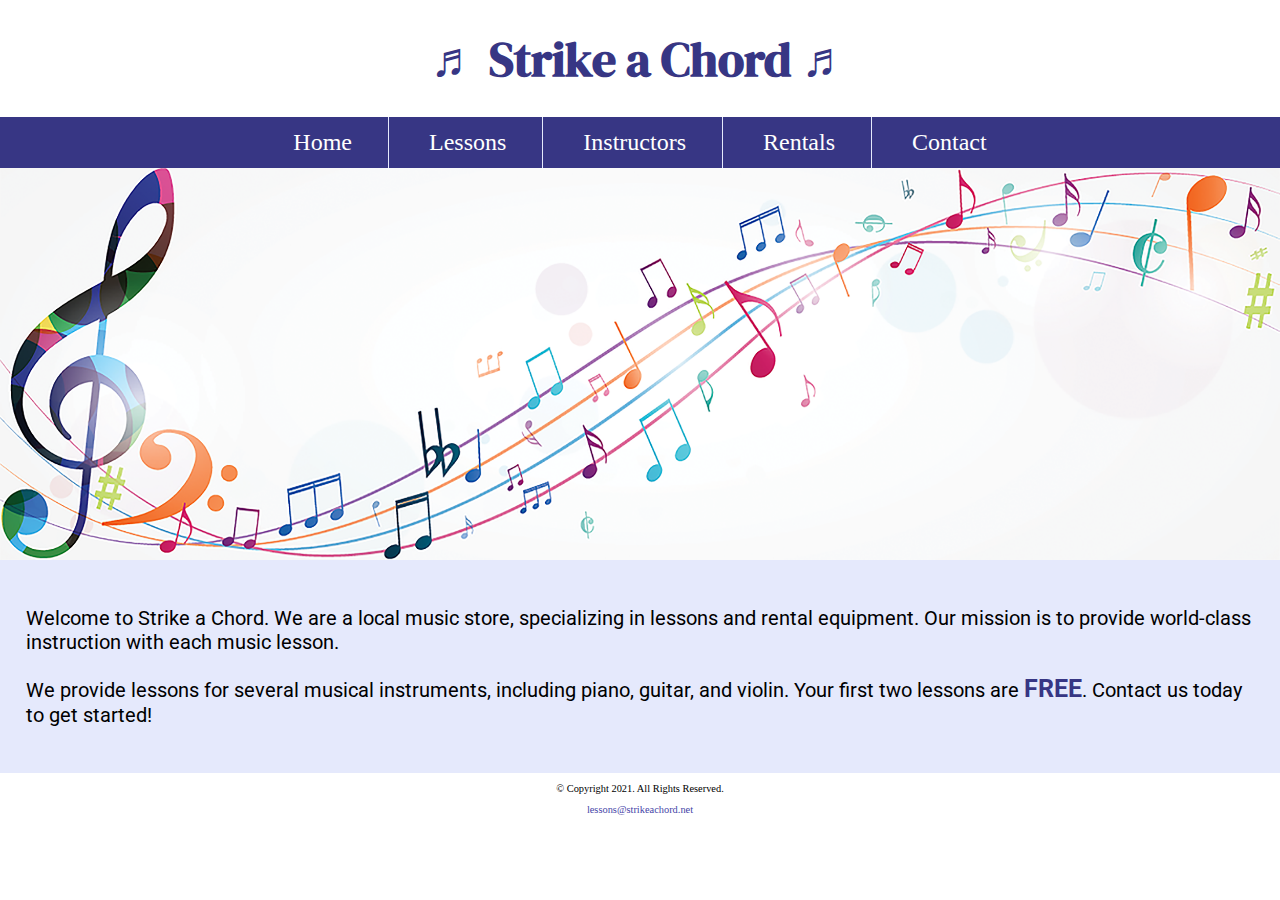
<file: 6-2/index.html>
<!DOCTYPE html>
<!--
Student Name: Adam Forte
File Name: index.html
Date: 09/21/2020
-->


<html lang="en">
	<head>
		<meta charset="utf-8">
		<link rel="stylesheet" href="css/styles.css">
		<title>Strike a Chord: Template</title>
		<meta name="viewport" content="width=device-width, initial-scale=1.0">
		<link href="https://fonts.googleapis.com/css2?family=DM+Serif+Display:ital@1&family=Roboto&display=swap" rel="stylesheet">
	</head>
	
	<body>
		<header>
			<h1><span class="tab-desk">&#9836;</span> Strike a Chord <span class="tab-desk">&#9836;</span></h1>
		</header>
		
		<nav>
			<ul>
				<li><a href="index.html">Home</a> </li>
				<li><a href="lessons.html">Lessons</a> </li>
				<li><a href="instructors.html">Instructors</a></li>
				<li><a href="rentals.html">Rentals</a></li> 
				<li><a href="contact.html">Contact</a></li> 
			</ul>
		</nav>
		<!-- Hero Image -->
		<div id="hero" class="tab-desk">
			<img src="images/music-notes.png" alt="colorful music notes">
		</div>
		
		<main>
			<div>
			</div>
			<div id="intro">
				<p>Welcome to Strike a Chord. We are a local music store, specializing in lessons and rental equipment. Our mission is to provide world-class instruction with each music lesson.</p>
	 
				<p>We provide lessons for several musical instruments, including piano, guitar, and violin. Your first two lessons are <span class="action">FREE</span>. Contact us today to get started!</p>
			</div>
		</main>
		
		<footer>
			<p>&copy; Copyright 2021. All Rights Reserved.</p>
			<p><a href="mailto:lessons@strikeachord.net">lessons@strikeachord.net</a></p>
		</footer>
	</body>

</html>
</file>
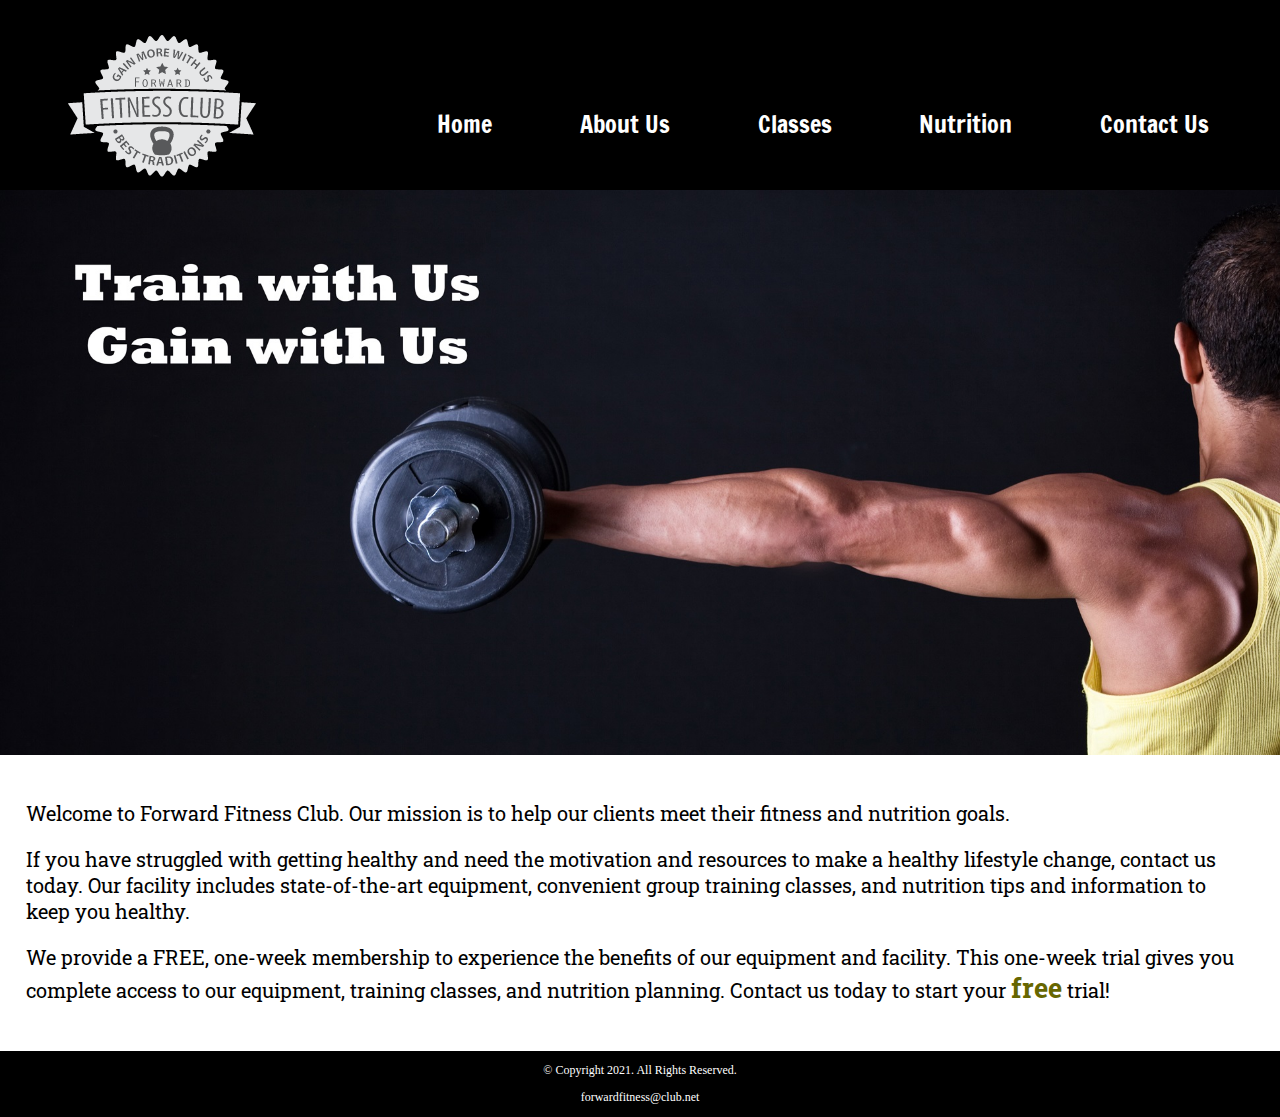
<file: fitness/fitness/index.html>
<!DOCTYPE html>
<!-- This website template was created by: Student's First Name Student's Last Name -->
<html lang="en">
<head>
	<title>Forward Fitness Club</title>
	<meta charset="utf-8">
	<meta name="viewport" content="width=device-width, initial-scale=1.0">
	<link rel="stylesheet" href="css/styles.css">
	<link href="https://fonts.googleapis.com/css2?family=Francois+One&family=Roboto+Slab:wght@800&display=swap" rel="stylesheet">
</head>
<body>

	<div id="container">

		<!-- Use the header area for the website name or logo -->
		<header>
			
			<a href="index.html"><img src="images/forward-fitness-logo.png" alt="Forward Fitness Club logo"></a>
		</header>
		
		<!-- Use the nav area to add hyperlinks to other pages within the website -->
		<nav>
			<ul>
				<li><a href="index.html">Home</a></li>
				<li><a href="about.html">About Us</a></li>
				<li><a href="classes.html">Classes</a></li>
				<li><a href="nutrition.html">Nutrition</a></li>
				<li><a href="contact.html">Contact Us</a></li>
			</ul>
		</nav>
		
		<div id="hero">
			<img src="images/hero-image.jpg" alt="Left Arm Extendedd" class="tablet-desktop">
		</div>
		
		<!-- Use the main area to add the main content of the webpage -->
		<main>
            
			<div class="mobile">
				<p>Welcome to Forward Fitness Club. Our mission is to help our clients meet their fitness and nutrition goals.</p>				
				<h3>FREE One-Week Trial Membership</h3>
				<p>Call Us Today to Get Started</p>
				<p class="tel-link"><a href="tel:8145559608">(814) 555-9608</a></p>
				
				<h4>Fitness Club Hours:</h4>
				<ul class="hours">
					<li>Mon - Thu: 6:00am - 6:00pm</li>
					<li>Friday: 6:00am - 4:00pm</li>
					<li>Saturday: 8:00am - 6:00pm</li>
					<li>Sunday: Closed</li>
				</ul>
			</div>
			
            <div class="tablet-desktop">
		
                <p>Welcome to Forward Fitness Club. Our mission is to  help our clients meet their fitness and nutrition goals.</p> 

                <p>If you have struggled with getting healthy and need the motivation and resources to make a healthy lifestyle change, contact us today. Our facility includes state-of-the-art equipment, convenient group training classes, and nutrition tips and information to keep you healthy.</p> 

                <p>We provide a FREE, one-week membership to experience the benefits of our equipment and facility. This one-week trial gives you complete access to our equipment, training classes, and nutrition planning. Contact us today to start your <span class="action">free</span> trial!</p> 
                
            </div>
			
		</main>
		
		<!-- Use the footer area to add webpage footer content -->
		<footer>
			<p>&copy; Copyright 2021. All Rights Reserved.</p>
			<p><a href="mailto:forwardfitness@club.net">forwardfitness@club.net</a></p>
		</footer>
	
	</div>
	
</body>
</html>
</file>
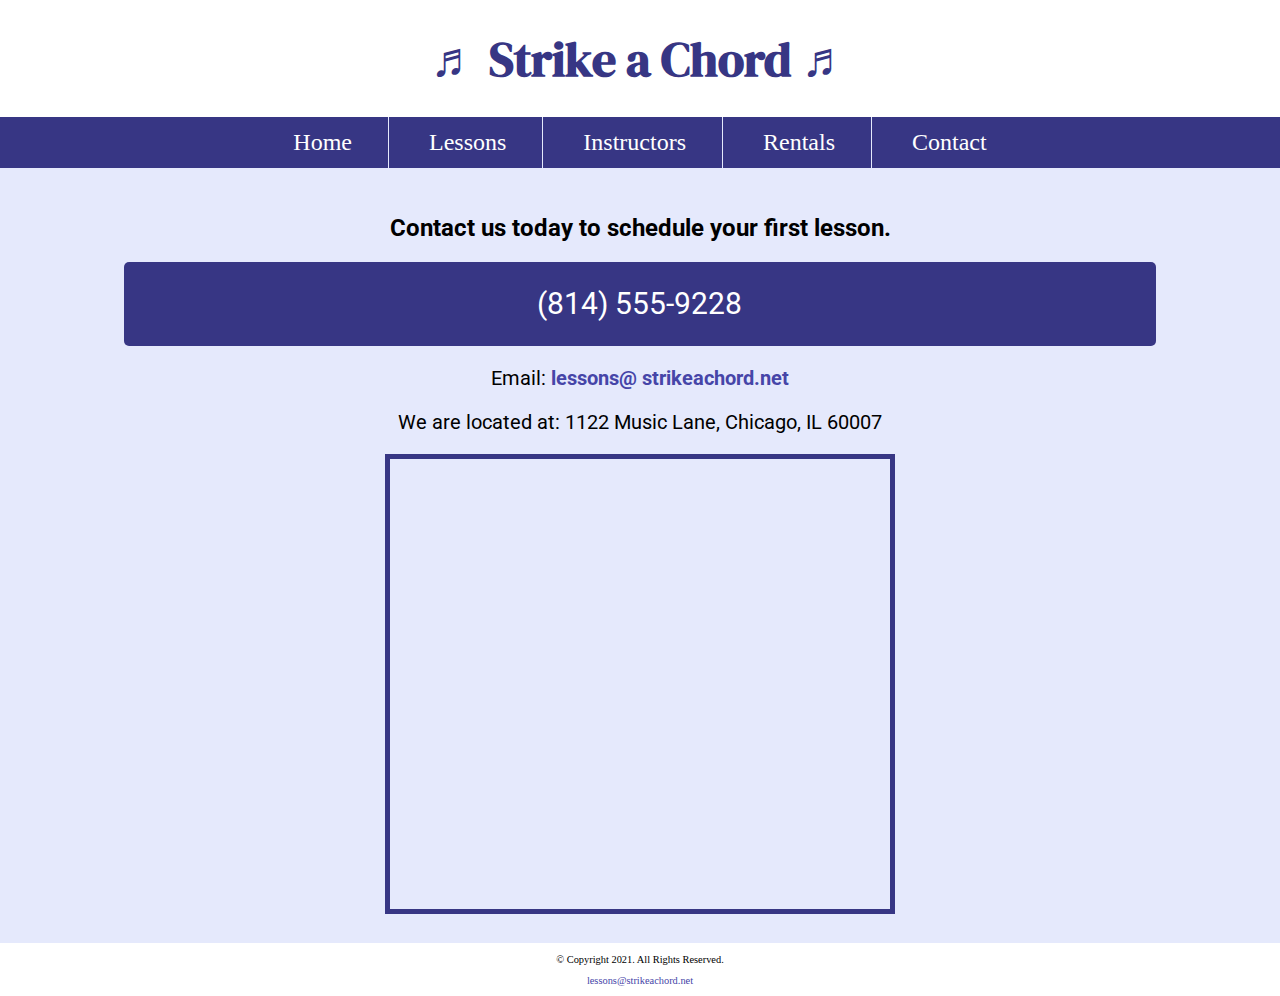
<file: 6-2/contact.html>
<!DOCTYPE html>
<!--
Student Name: Adam Forte
File Name: contact.html
Date: 09/21/2020
-->


<html lang="en">
	<head>
		<meta charset="utf-8">
		<link rel="stylesheet" href="css/styles.css">
		<title>Strike a Chord: Contact</title>
		<meta name="viewport" content="width=device-width, initial-scale=1.0">
		<link href="https://fonts.googleapis.com/css2?family=DM+Serif+Display:ital@1&family=Roboto&display=swap" rel="stylesheet">
	</head>
	
	<body>
		<header>
			<h1><span class="tab-desk">&#9836;</span> Strike a Chord <span class="tab-desk">&#9836;</span></h1>
		</header>
		
		<nav>
			<ul>
				<li><a href="index.html">Home</a></li>
				<li><a href="lessons.html">Lessons</a></li>
				<li><a href="instructors.html">Instructors</a></li>
				<li><a href="rentals.html">Rentals</a></li>
				<li><a href="contact.html">Contact</a></li>
			</ul>
		</nav>
		
		<main>
			<div id="contact">
				<h2>Contact us today to schedule your first lesson.</h2>
				<p class="tel-link"><a href="tel-link:8145559228">(814) 555-9228</a></p>
				<p>Email: <a href=”mailto:lessons@strikeachord.net” class="email-link">lessons@ strikeachord.net</a></p>       
				<p>We are located at: 1122 Music Lane, Chicago, IL 60007</p>
				<iframe src="https://www.google.com/maps/embed?pb=!1m18!1m12!1m3!1d380513.7160580949!2d-88.01215278051977!3d41.83339249282865!2m3!1f0!2f0!3f0!3m2!1i1024!2i768!4f13.1!3m3!1m2!1s0x880e2c3cd0f4cbed%3A0xafe0a6ad09c0c000!2sChicago%2C+IL!5e0!3m2!1sen!2sus!4v1558660826146!5m2!1sen!2sus" width="600" height="450" allowfullscreen="" aria-hidden="false" tabindex="0" class="map"></iframe>
			</div>
			<!--
			<p>Welcome to Strike a Chord. We are a local music store, specializing in lessons and rental equipment. Our mission is to provide world-class instruction with each music lesson.</p>
 
			<p>We provide lessons for several musical instruments, including piano, guitar, and violin. Your first two lessons are FREE. Contact us today to get started!</p>
			-->
		</main>
		
		<footer>
			<p>&copy; Copyright 2021. All Rights Reserved.</p>
			<p><a href="mailto:lessons@strikeachord.net">lessons@strikeachord.net</a></p>
		</footer>
	</body>

</html>
</file>
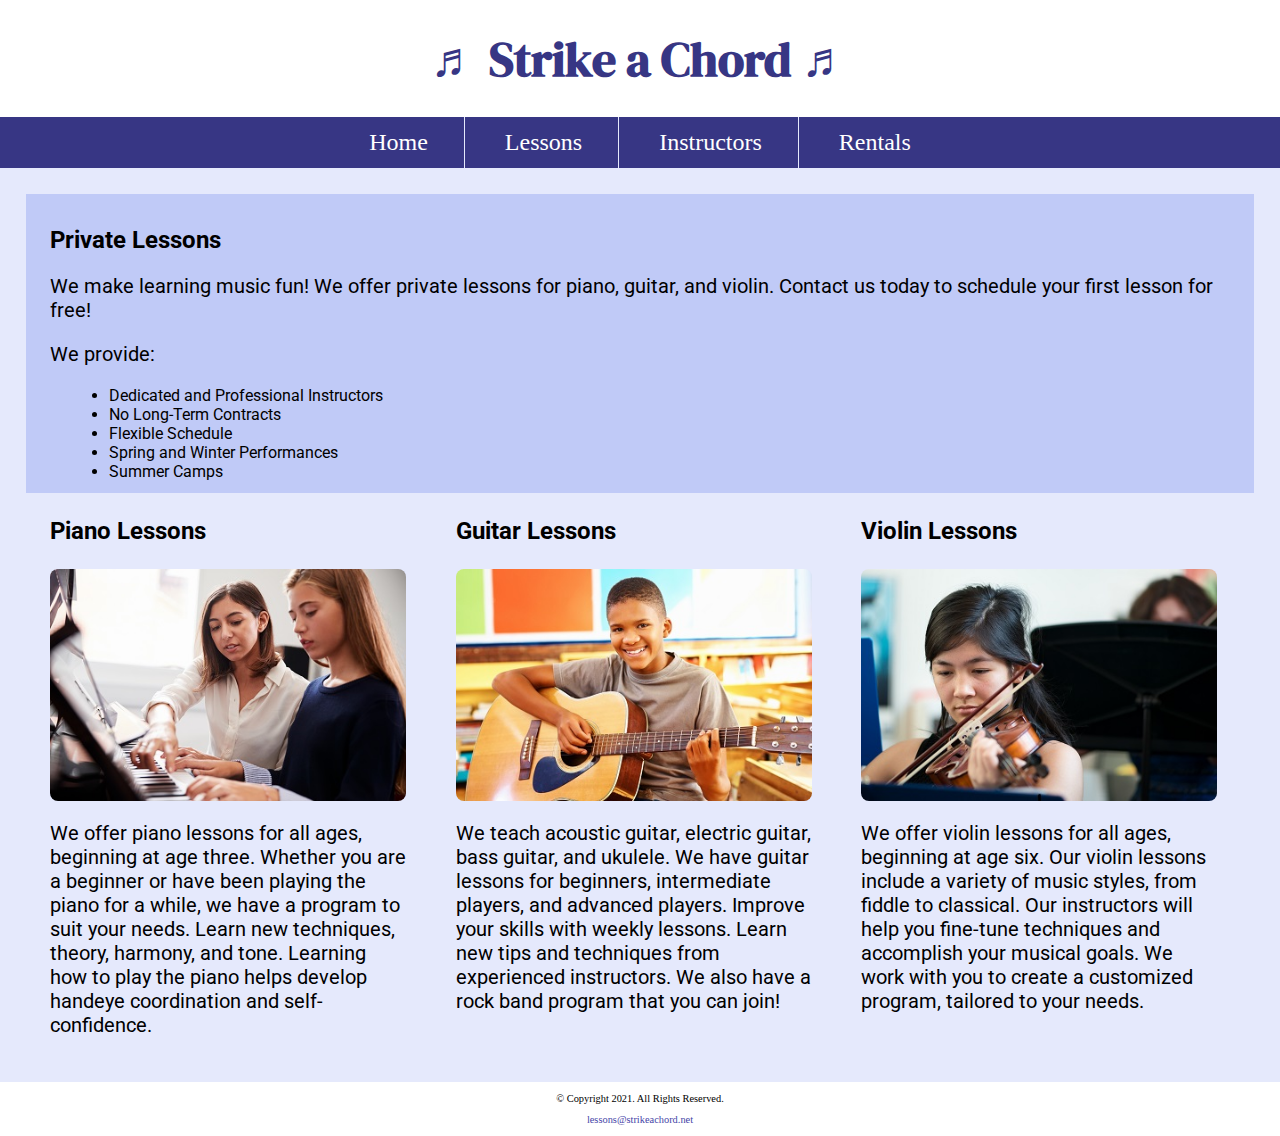
<file: 6-2/lessons.html>
<!DOCTYPE html>
<!--
Student Name: Adam Forte
File Name: lessons.html
Date: 09/21/2020
-->


<html lang="en">
	<head>
		<meta charset="utf-8">
		<link rel="stylesheet" href="css/styles.css">
		<title>Strike a Chord: Lessons</title>
		<meta name="viewport" content="width=device-width, initial-scale=1.0">
		<link href="https://fonts.googleapis.com/css2?family=DM+Serif+Display:ital@1&family=Roboto&display=swap" rel="stylesheet">
	</head>
	
	<body>
		<header>
			<h1><span class="tab-desk">&#9836;</span> Strike a Chord <span class="tab-desk">&#9836;</span></h1>
		</header>
		
		<nav>
			<ul>
				<li><a href="index.html">Home</a></li> 
				<li><a href="lessons.html">Lessons</a></li>
				<li><a href="instructors.html">Instructors</a></li>
				<li><a href="rentals.html">Rentals</a></li>
			</ul>
		</nav>
		
		<main>
			<div id="info">
				<h2>Private Lessons</h2>
				<p>We make learning music fun! We offer private lessons for piano, guitar, and violin. Contact us today to schedule your first lesson  for free! </p>
				<p>We provide:</p>
				<ul>
					<li>Dedicated and Professional Instructors</li>
					<li>No Long-Term Contracts</li>
					<li>Flexible Schedule</li>
					<li>Spring and Winter Performances</li>
					<li>Summer Camps</li>
				</ul>
			</div>
			
			<div id="piano">
				<h3>Piano Lessons</h3>
				<!--missing image here-->
				<img src="images/piano-lesson.jpg" alt="piano teacher and student sitting at a piano" class="round">
				<p>We offer piano lessons for all ages, beginning at age three. Whether you are a beginner or have been playing the piano for a while, we have a program to suit your needs. Learn new techniques, theory, harmony, and tone. Learning how to play the piano helps develop handeye coordination and self-confidence.</p>
			</div>
			
			<div id="guitar">
				<h3>Guitar Lessons</h3>
				<!--missing image here-->
				<img src="images/child-guitar.jpg" alt="child with a smile holding a guitar" class="round">
				<p>We teach acoustic guitar, electric guitar, bass guitar, and ukulele. We have guitar lessons for beginners, intermediate players, and advanced players. Improve your skills with weekly lessons. Learn new tips and techniques from experienced instructors. We also have a rock band program that you can join!</p>
			</div>
			
			<div id="violin">
				<h3>Violin Lessons</h3>
				<!--missing image here-->
				<img src="images/woman-violin.jpg" alt="woman playing the violin" class="round">
				<p>We offer violin lessons for all ages, beginning at age six. Our violin lessons include a variety of music styles, from fiddle to classical. Our instructors will help you fine-tune techniques and accomplish your musical goals. We work with you to create a customized program, tailored to your needs.</p>
			</div>
			
			<!--
			<p>Welcome to Strike a Chord. We are a local music store, specializing in lessons and rental equipment. Our mission is to provide world-class instruction with each music lesson.</p>
 
			<p>We provide lessons for several musical instruments, including piano, guitar, and violin. Your first two lessons are FREE. Contact us today to get started!</p>
			-->
		</main>
		
		<footer>
			<p>&copy; Copyright 2021. All Rights Reserved.</p>
			<p><a href="mailto:lessons@strikeachord.net">lessons@strikeachord.net</a></p>
		</footer>
	</body>

</html>
</file>
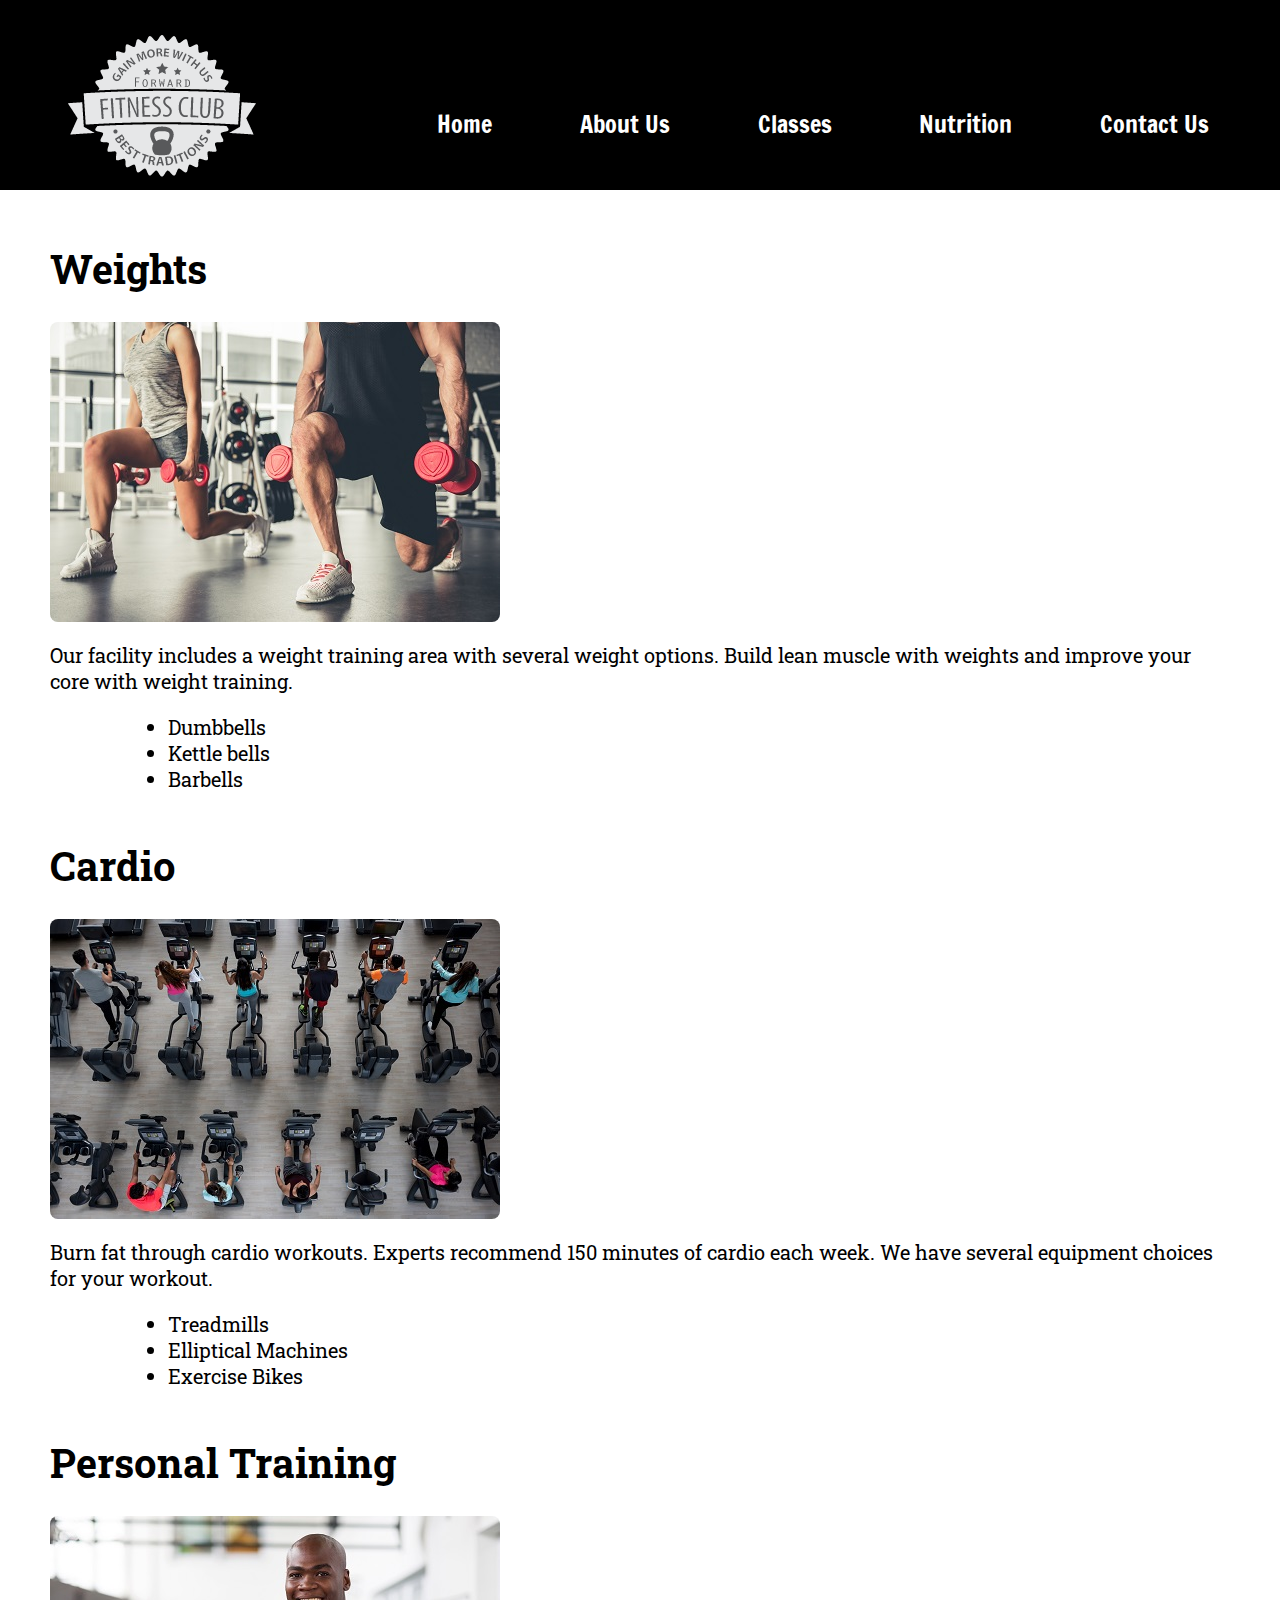
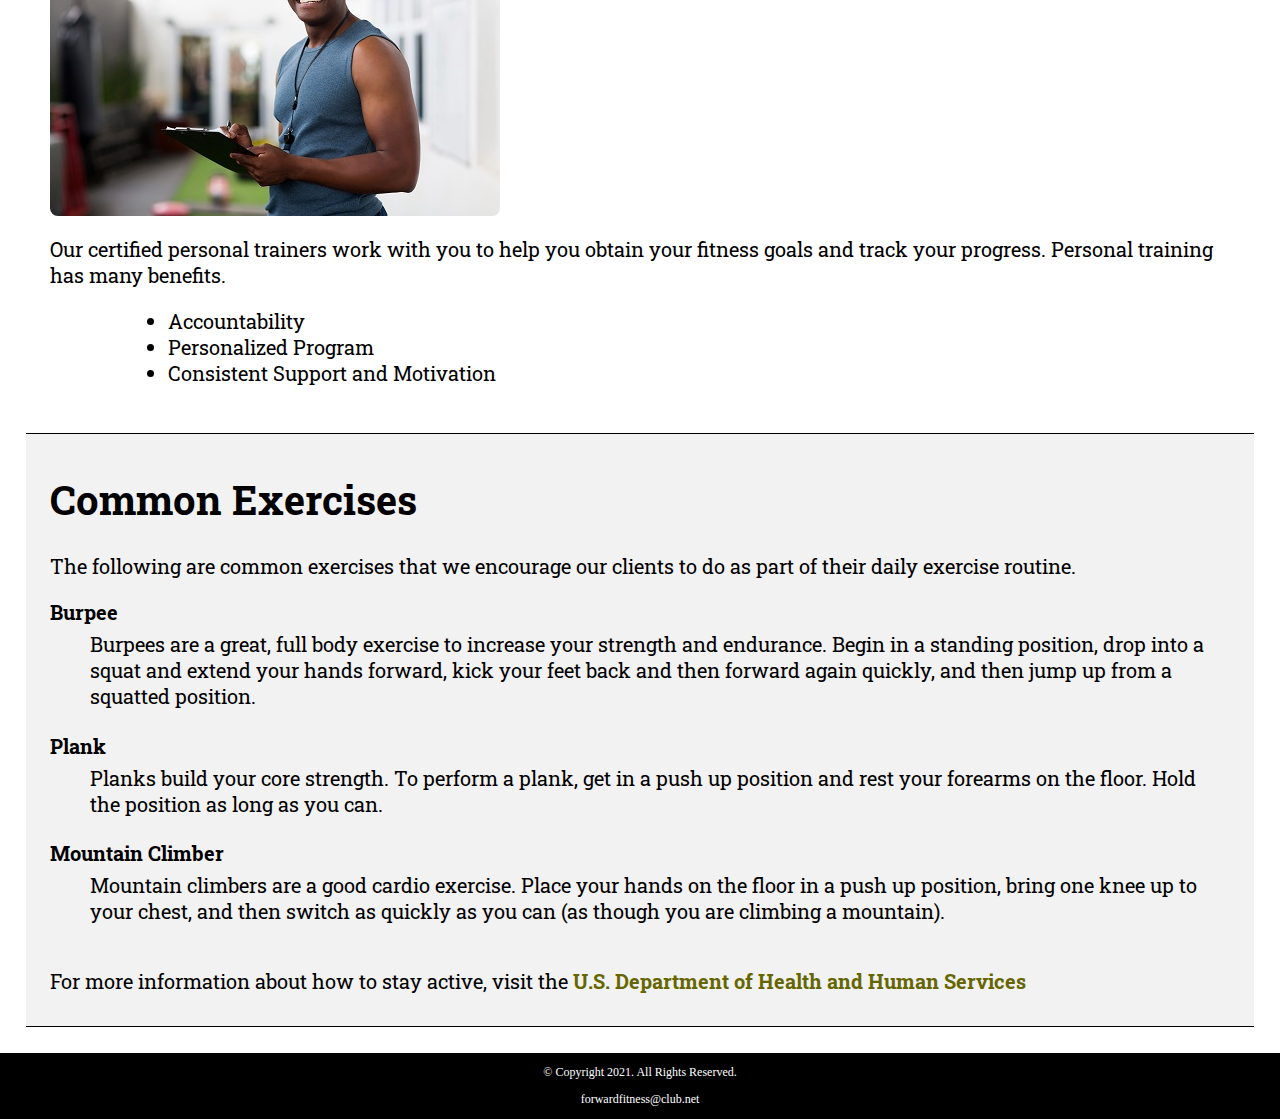
<file: fitness/fitness/about.html>
<!DOCTYPE html>
<!-- This website template was created by: Student's First Name Student's Last Name -->
<html lang="en">
<head>
	<title>Forward Fitness Club</title>
	<meta charset="utf-8">
	<meta name="viewport" content="width=device-width, initial-scale=1.0">
	<link rel="stylesheet" href="css/styles.css">
	<link href="https://fonts.googleapis.com/css2?family=Francois+One&family=Roboto+Slab:wght@800&display=swap" rel="stylesheet">
</head>
<body>

	<div id="container">

		<!-- Use the header area for the website name or logo -->
		<header>
			
			<a href="index.html"><img src="images/forward-fitness-logo.png" alt="Forward Fitness Club logo" ></a>
		</header>
		
		<!-- Use the nav area to add hyperlinks to other pages within the website -->
		<nav>
			<ul>
				<li><a href="index.html">Home</a></li>
				<li><a href="about.html">About Us</a></li>
				<li><a href="classes.html">Classes</a></li>
				<li><a href="nutrition.html">Nutrition</a></li>
				<li><a href="contact.html">Contact Us</a></li>
			</ul>
		</nav>
		
		<!-- Use the main area to add the main content of the webpage -->
		<main>
		
			<div id="weights">
			
				<h1>Weights</h1>
				<img src="images/people-with-weights.jpg" alt="Two people working out with a weight in each hand" class="round">
				<p>Our facility includes a weight training area with several weight options. Build lean muscle with weights and improve your core with weight training.</p> 
				<ul class="tablet-desktop">
					<li>Dumbbells</li>
					<li>Kettle bells</li>
					<li>Barbells</li>
				</ul>
			
			</div>
			
			<div id="cardio">
			
				<h1>Cardio</h1>
				<img src="images/people-workingout-machines.jpg" alt="Cardio Equipment" class="round">
				<p>Burn fat through cardio workouts. Experts recommend 150 minutes of cardio each week. We have several equipment choices for your workout.</p>
				<ul>
					<li>Treadmills</li>
					<li>Elliptical Machines</li>
					<li>Exercise Bikes</li>
				</ul>
				
			</div>
			
			<div id="training">
				
				<h1>Personal Training</h1>
				<img src="images/personal-trainer.jpg" alt="Personal Training" class="round">
				<p>Our certified personal trainers work with you to help you obtain your fitness goals and track your progress. Personal training has many benefits.</p>
				<ul class="tablet-desktop">
					<li>Accountability</li>
					<li>Personalized Program</li>
					<li>Consistent Support and Motivation</li>
				</ul>
				
			</div>
			
			<div id="exercises" class="tablet-desktop">
			
				<h1>Common Exercises</h1>
				<p>The following are common exercises that we encourage our clients to do as part of their daily exercise routine.</p>
				<dl>
					<dt>Burpee</dt>
					<dd>Burpees are a great, full body exercise to increase your strength and endurance. Begin in a standing position, drop into a squat and extend your hands forward, kick your feet back and then forward again quickly, and then jump up from a squatted position.</dd>
					
					<dt>Plank</dt>
					<dd>Planks build your core strength. To perform a plank, get in a push up position and rest your forearms on the floor. Hold the position as long as you can.</dd>
					
					<dt>Mountain Climber</dt>
					<dd>Mountain climbers are a good cardio exercise. Place your hands on the floor in a push up position, bring one knee up to your chest, and then switch as quickly as you can (as though you are climbing a mountain).</dd>
				</dl>
				
				<p>For more information about how to stay active, visit the <a href="https://www.hhs.gov/fitness/be-active/index.html" target="_blank" class="external-link">U.S. Department of Health and Human Services</a></p>

			</div>
			
		</main>
		
		<!-- Use the footer area to add webpage footer content -->
		<footer>
			<p>&copy; Copyright 2021. All Rights Reserved.</p>
			<p><a href="mailto:forwardfitness@club.net">forwardfitness@club.net</a></p>
		</footer>
	
	</div>
	
</body>
</html>
</file>
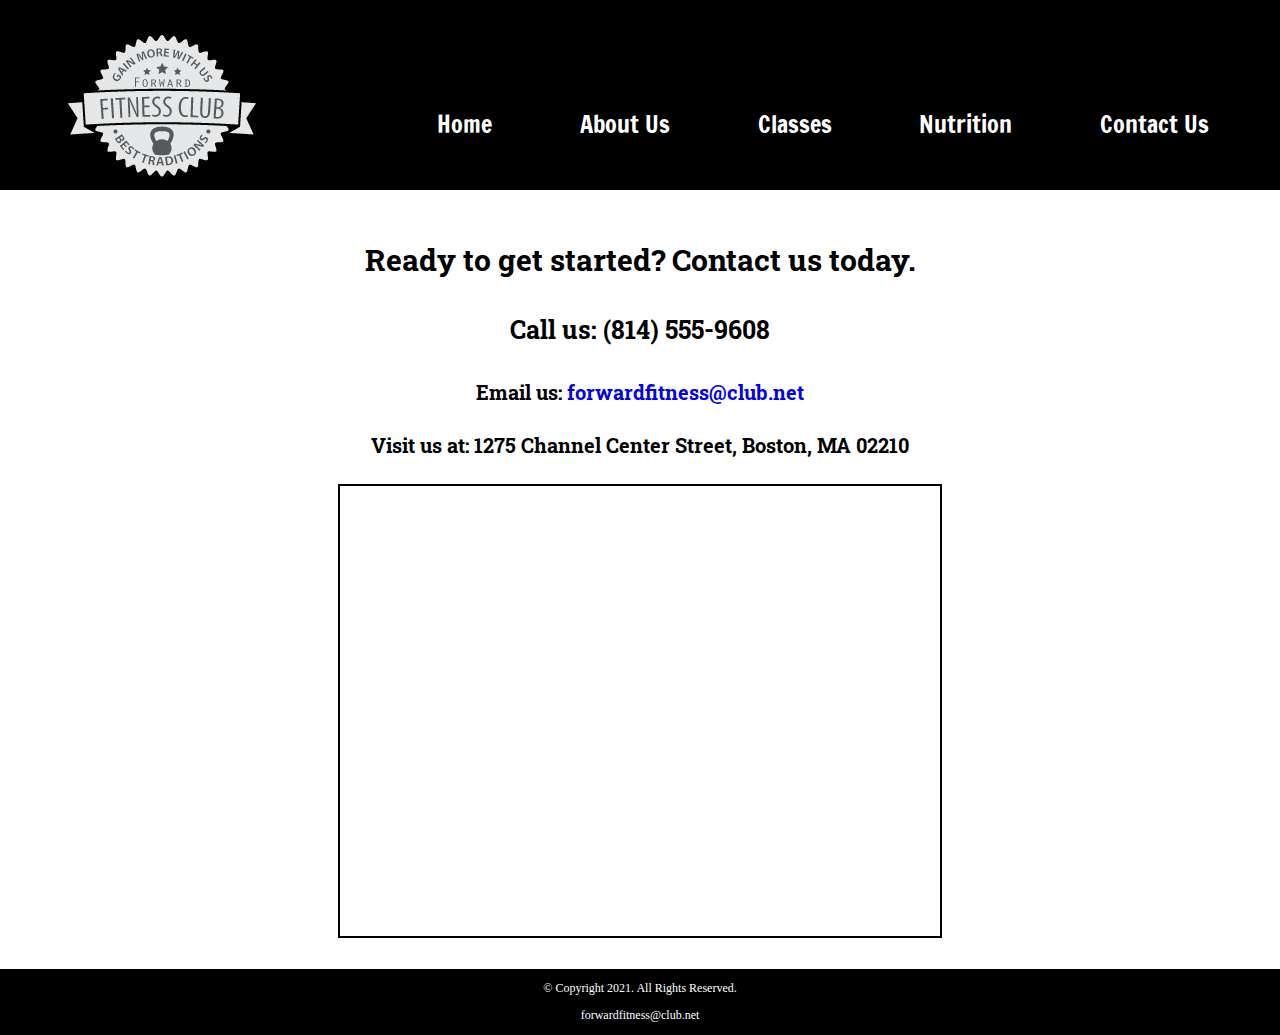
<file: fitness/fitness/contact.html>
<!DOCTYPE html>
<!-- This website template was created by: Student's First Name Student's Last Name -->
<html lang="en">
<head>
	<title>Forward Fitness Club</title>
	<meta charset="utf-8">
	<meta name="viewport" content="width=device-width, initial-scale=1.0">
	<link rel="stylesheet" href="css/styles.css">
	<link href="https://fonts.googleapis.com/css2?family=Francois+One&family=Roboto+Slab:wght@800&display=swap" rel="stylesheet">
</head>
<body>

	<div id="container">

		<!-- Use the header area for the website name or logo -->
		<header>
			
			<a href="index.html"><img src="images/forward-fitness-logo.png" alt="Forward Fitness Club logo" ></a>
		</header>
		
		<!-- Use the nav area to add hyperlinks to other pages within the website -->
		<nav>
			<ul>
				<li><a href="index.html">Home</a></li>
				<li><a href="about.html">About Us</a></li>
				<li><a href="classes.html">Classes</a></li>
				<li><a href="nutrition.html">Nutrition</a></li>
				<li><a href="contact.html">Contact Us</a></li>
			</ul>
		</nav>
		
		<!-- Use the main area to add the main content of the webpage -->
		<main>
		
			<div id="contact">
			
				<h2>Ready to get started? Contact us today.</h2> 							
				<h4 class="mobile tel-link">Call us: <a href="tel:8145559608">(814) 555-9608</a></h4>
				<h4 class="tablet-desktop tel-num">Call us: (814) 555-9608</h4>
				<h4>Email us: <a href="mailto:forwardfitness@club.net">forwardfitness@club.net</a></h4>
				<h4>Visit us at: 1275 Channel Center Street, Boston, MA 02210</h4>
				
				<iframe src="https://www.google.com/maps/embed?pb=!1m18!1m12!1m3!1d2948.8517572084897!2d-71.05362748503984!3d42.34568384400281!2m3!1f0!2f0!3f0!3m2!1i1024!2i768!4f13.1!3m3!1m2!1s0x89e37a7dc2b67e7b%3A0x36ec93427cd9c5f1!2sChannel+Center+St%2C+Boston%2C+MA+02210!5e0!3m2!1sen!2sus!4v1558137213400!5m2!1sen!2sus" width="600" height="450" allowfullscreen class="map"></iframe>
			
			</div>
			
		</main>
		
		<!-- Use the footer area to add webpage footer content -->
		<footer>
			<p>&copy; Copyright 2021. All Rights Reserved.</p>
			<p><a href="mailto:forwardfitness@club.net">forwardfitness@club.net</a></p>
		</footer>
	
	</div>
	
</body>
</html>
</file>
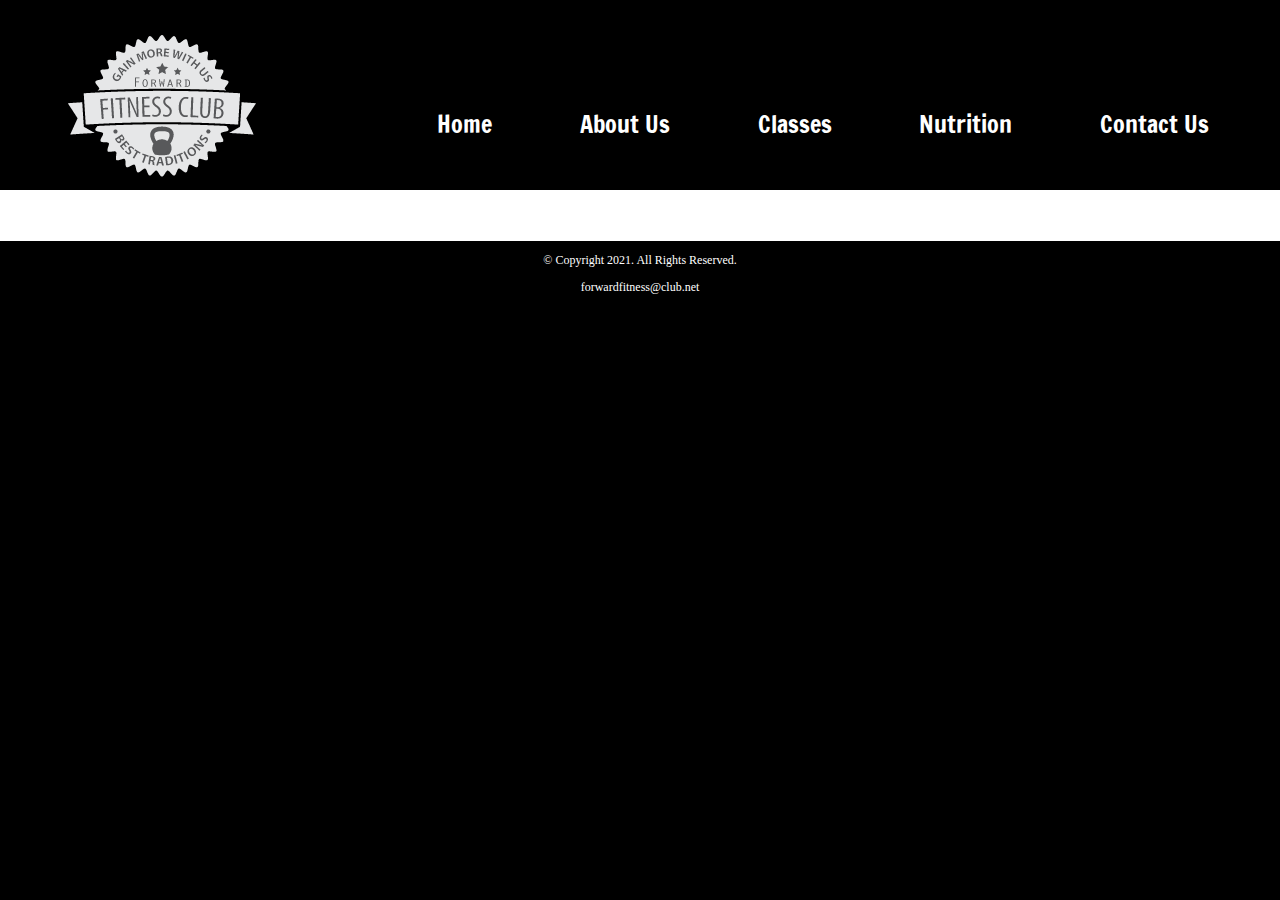
<file: fitness/fitness/template.html>
<!DOCTYPE html>
<!-- This website template was created by: Student's First Name Student's Last Name -->
<html lang="en">
<head>
	<title>Forward Fitness Club</title>
	<meta charset="utf-8">
	<meta name="viewport" content="width=device-width, initial-scale=1.0">
	<link rel="stylesheet" href="css/styles.css">
	<link href="https://fonts.googleapis.com/css2?family=Francois+One&family=Roboto+Slab:wght@800&display=swap" rel="stylesheet">
</head>
<body>

	<div id="container">

		<!-- Use the header area for the website name or logo -->
		<header>
			
			<a href="index.html"><img src="images/forward-fitness-logo.png" alt="Forward Fitness Club logo"></a>
		</header>
		
		<!-- Use the nav area to add hyperlinks to other pages within the website -->
		<nav>
			<ul>
				<li><a href="index.html">Home</a></li>
				<li><a href="about.html">About Us</a></li>
				<li><a href="classes.html">Classes</a></li>
				<li><a href="nutrition.html">Nutrition</a></li>
				<li><a href="contact.html">Contact Us</a></li>
			</ul>
		</nav>
		
		<!-- Use the main area to add the main content of the webpage -->
		<main>
            
            <div>
            </div>
            
		</main>
		
		<!-- Use the footer area to add webpage footer content -->
		<footer>
			<p>&copy; Copyright 2021. All Rights Reserved.</p>
			<p><a href="mailto:forwardfitness@club.net">forwardfitness@club.net</a></p>
		</footer>
	
	</div>
	
</body>
</html>
</file>
<file: 6-2/css/styles.css>
/*  
Author: Adam Forte 
File Name: styles.css
Date: 09/24/2020
*/

/*
CSS Reset
*/

body, header, nav, main, footer, img, h1, ul {
	margin: 0;
	padding: 0;
	border: 0;
}

/*Style rule for images*/
img {
	max-width: 100%;
	display: block;
}

/*Style rules for mobileviewport*/


/*Hide tab-desk class*/

.tab-desk{
	display: none;
}

/*Style rules for header content*/
header {
	text-align: center;
	font-size: 1.5em;
	color: #373684;
}

header h1 {
	font-family: 'DM Serif Display', serif;
}

nav {
	background-color: #373684;
}

nav ul {
	list-style-type: none;
	text-align: center;
}

nav li {
	display: block;
	font-size: 2em;
	border-top: 1px solid #e5e9fc;
}

nav li a {
	display: block;
	color: #fff;
	text-align: center;
	padding: 0.5em 1em;
	text-decoration: none;
}

/* Style rules for main content */
main {
	padding: 2%;
	background-color: #e5e9fc;
	overflow: auto;
	font-family: 'Roboto', sans-serif;
}

main p {
	font-size: 1.25em;

}

.action {
	font-size: 1.25em;
	color: #373684;
	font-weight: bold;
}

#piano, #guitar, #violin {
	margin: 0 2%;
}

#info {
	clear: left;
	background-color: #c0caf7;
	padding: 1% 2%;
}

#info ul {
	margin-left: 10%;
}

.round {
	border-radius: 8px;
}

#contact {
	text-align: center;
}

.tel-link {
    background-color: #373684;
        padding: 2%;
        margin: 0 auto;
        width: 80%;
        text-align: center;
        border-radius: 5px;
} 
.tel-link a {
    color: #fff;
        text-decoration: none;
        font-size: 1.5em;
        display: block;
}

#contact .email-link {
	color: #4645a8;
	text-decoration: none;
	font-weight: bold;
}

.map {
	border: 5px solid #373684;
	width: 95%;
	height: 50%;
}

/* Style rules for footer content */
footer {
	text-align: center;
	font-size: 0.65em;
	clear: left;
}

footer a {
	color: #4645a8;
	text-decoration: none;
}

/* Media Query for Tablet Viewport */
@media screen and (min-width: 550px), print{
	/* Tablet Viewport: Show tab-desk class, hide mobile class */  
	.tab-desk {
		display: block;
	} 
	.mobile {
		display: none;  
	} 
	 
	/* Tablet Viewport: Style rule for header content */     
	span.tab-desk {
		display: inline;
	}

	/*Tablet Viewport: Style rules for nav area */
	nav li{
		border-top: none;
		display: inline-block;
		font-size: 1.5em;
		border-right: 1px solid #e5e9fc;
	}
	
	nav li:last-child {
		border-right: none;
	}
	
	nav li a{
		padding: 0.25em 0.5em 0.25em 0.5em; 
	}
	
	/*Tablet Viewport: Style rule for map*/
	.map{
		width: 500px;
		height: 450px;
	}
}

/* Media Query for Desktop Viewport */
@media screen and (min-width: 769px), print{
	/* Desktop Viewport: Style rule for header*/
	header{
		padding: 2%;
	}
	
	/*Desktop Viewport: Style rules for nav area*/
	nav li a{
		padding: 0.5em 1.5em;
	}
	
	nav li a:hover{
		color: #373684;
		background-color: #e5e9fc
	}
	
	/*Desktop Viewport: Style rules for main content*/
	#info ul {
		margin-left: 5%;
	}
	
	main h3{
		font-size: 1.5em;
		
	}
	
	#piano {
		width: 29%;
		float: left;
		margin: 0 2% 0 2%;	
	}
	#guitar{
		width: 29%;
		float: left;
		margin: 0 2% 0 2%;		
	}
	
	#violin {
		width: 29%;
		float: left;
		margin: 0 2% 0 2%;		
	}
	
	/*
	#piano #guitar #violin {
		width: 29%;
		float: left;
		margin: 0 2% 0 2%;		
	}
	*/
}

/*Media Query for Print*/
@media print{
	body{
		background-color: #fff;
		color: #000;
	}
}
</file>
<file: fitness/fitness/css/styles.css>
/* CSS Reset*/
body, header, nav, main, footer, h1 div, img, ul {
	margin: 0;
	padding: 0;
	border: 0;	
}

body {
	background-color: #000;*
}

img {
	max-width: 100%;
	display: block;
}

/*Style Rules for mobile viewport begin here*/

header {
	position: -webkit-sticky; /*for safari, the dinosaur*/
	position: sticky; /*for all others*/
	top: 0;
	background-color: #000;
	height: 190px;
}

header img{
	margin: 0 auto;
}

/*Style Rules for Nav Area*/
nav {
	padding: 1%;
	margin-bottom: 1%;
}

nav ul {
	list-style-type: none;
	text-align: center;
}

nav li {
	font-size: 1.5em;
	font-family: 'Francois One', sans-serif;
	border-top: 1px solid #fff;
}

nav li:first-child {
	border-top: none;
}

nav li a {
	display: block;
	color: #fff;
	text-align: center;
	text-decoration: none;
	padding: 0.5em, 1em;
}

/*Show mobile class, hid tablet-desktop class*/
.mobile {
	display: block;
}

.tablet-desktop {
	display: none;
}


/* Style rules for main area */
main {
	clear: left;
	background-color: #fff;
	padding: 2%;
	font-size: 1.25em;
	font-family: 'Roboto Slab', serif;
}

.tel-link {
	background-color: #404040;
	padding: 2%;
	margin: 0, auto;
	width: 80%;
	text-align: center;
	border-radius: 5px;
}

.tel-link {
	color: #fff;
	text-decoration: none;
	font-size: 1.5em;
	display: block;
}

.action {
	font-size: 1.35em;
	color: #666600;
	font-weight: bold;
}

.hours {
	text-align:center;
}

#weights, #cardio, #training {
	margin: 0 2%;
}

.round {
	border-radius: 8px;
}

.external-link {
	color: #666600;
	font-weight: bold;
	text-decoration: none;
	
}

#contact {
	text-align: center;
}

#contact a {
	color: 666600;
	text-decoration: none;
}

.map {
	border: 2px solid #000;
	width: 95%;
	height: 50%;
}

footer p {
	font-size: 0.75em;
	text-align: center;
	color: #fff;
	padding: 0 1em;
}

footer p a {
	color: #fff;
	text-decoration: none;
}

/*Media Query for tablet viewport*/
@media screen and (min-width: 630px) {
	/*Show tab/desk, hide mobile*/
	.mobile{
		display: none;
	}
	
	.tablet-desktop{
		display: block
	}
	
	/*Tablet Viewport: Style rule for header */
	header {
		position: static;
		padding-bottom: 2%;
	}
	
	/*Tablet Viewport: Style rule for nav */
	
	nav li {
		border-top: none;
		border-right: 1px solid #fff;
		display: inline-block;
		padding: 2%;
	}
	
	nav li:last-child {
		border: none;
	}
	
	/*
	nav li a {
		padding: 0.1em 0.75em;
	}
	*/
	
	/*Tablet Viewport: Style rule for main */
	main ul {
		margin: 0 0 4% 10%;		
	}
	
	
	#exercises {		
		border-top: 1px solid #000;
		border-bottom: 1px solid #000;
		background-color: #f2f2f2;
		padding: 1% 2%;
		
	}

	#exercises dt {
		font-weight: bold;
	}


	#exercises dd {
		padding: 0.5% 1% 2% 0%;
	}
	
	.tel-num{
		font-size: 1.25em;
	}
	
	.map {
		width: 600px;
		height: 450px;
	}

}

/*Media Query for desktop viewport*/
@media screen and (min-width: 769px) {
	
	/*Style rule for desktop viewport: header rules */
	header {
		float: left;
		width: 25%;
		padding-bottom: 0;		
	}
	
	/*Style rule for desktop viewport: nav rules */
	nav {
		float: right;
		width: 70%;
		margin: 4em 1em 0 0;
		
	}
	
	nav ul {
		text-align: right;
	}
	
	nav li {
		border: none;
	}
	
	nav li a {
		padding: 0.5em 1em;
	}
	
	nav li a:hover {
		color: #000;
		background-color: #fff;
	}


	
}
</file>
